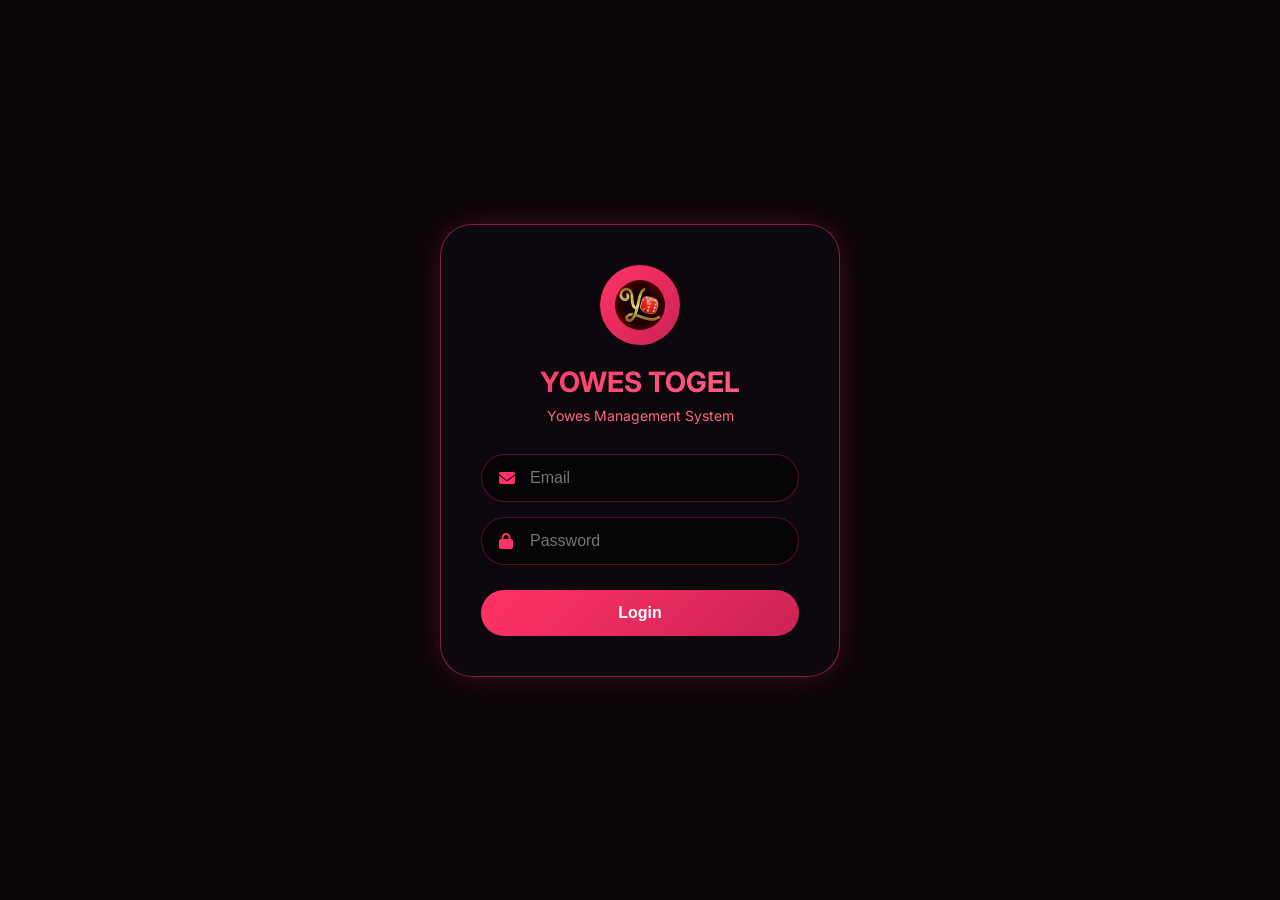
<file: index.html>
<!DOCTYPE html>
<html lang="id">
<head>
    <meta charset="UTF-8">
    <meta name="viewport" content="width=device-width, initial-scale=1.0, user-scalable=yes, viewport-fit=cover">
    <title>Staff Attendance System - Login</title>
    <link href="https://fonts.googleapis.com/css2?family=Inter:opsz,wght@14..32,300;14..32,400;14..32,500;14..32,600;14..32,700&display=swap" rel="stylesheet">
    <link rel="stylesheet" href="https://cdnjs.cloudflare.com/ajax/libs/font-awesome/6.4.0/css/all.min.css">
    <link rel="stylesheet" href="style.css">
</head>
<body>
    <canvas id="glitterCanvas" class="glitter-canvas"></canvas>
    <div id="loginPage" class="login-page">
        <div class="login-card">
            <div class="logo-icon"><img src="assets/logo.png" alt="Logo"></div>
            <h1>YOWES TOGEL</h1>
            <p class="subtitle">Yowes Management System</p>
            <div class="input-group-login">
                <i class="fas fa-envelope"></i>
                <input type="email" id="loginEmail" placeholder="Email">
            </div>
            <div class="input-group-login">
                <i class="fas fa-lock"></i>
                <input type="password" id="loginPassword" placeholder="Password">
            </div>
            <div id="loginError" class="error-msg"></div>
            <button class="login-btn" id="loginButton">Login</button>
        </div>
    </div>
    <script>
        // Background glitter merah
        const canvas = document.getElementById('glitterCanvas');
        const ctx = canvas.getContext('2d');
        let particles = [];
        const particleCount = 200;

        function resizeCanvas() {
            canvas.width = window.innerWidth;
            canvas.height = window.innerHeight;
        }

        function createParticles() {
            for (let i = 0; i < particleCount; i++) {
                particles.push({
                    x: Math.random() * canvas.width,
                    y: Math.random() * canvas.height,
                    radius: Math.random() * 2 + 1,
                    alpha: Math.random() * 0.5 + 0.2,
                    speedX: (Math.random() - 0.5) * 0.5,
                    speedY: (Math.random() - 0.5) * 0.5 + 0.2,
                });
            }
        }

        function drawGlitter() {
            ctx.clearRect(0, 0, canvas.width, canvas.height);
            for (let p of particles) {
                ctx.beginPath();
                ctx.arc(p.x, p.y, p.radius, 0, Math.PI * 2);
                ctx.fillStyle = `rgba(255, 51, 102, ${p.alpha})`;
                ctx.fill();
                p.x += p.speedX;
                p.y += p.speedY;
                if (p.x < 0) p.x = canvas.width;
                if (p.x > canvas.width) p.x = 0;
                if (p.y < 0) p.y = canvas.height;
                if (p.y > canvas.height) p.y = 0;
            }
            requestAnimationFrame(drawGlitter);
        }

        window.addEventListener('resize', () => {
            resizeCanvas();
            particles = [];
            createParticles();
        });
        resizeCanvas();
        createParticles();
        drawGlitter();

        // Login logic
        const users = [
            { email: "antonywian@gmail.com", password: "toni123", role: "master", fullname: "Master Admin" },
            { email: "cs@attendance.com", password: "cs123", role: "cs", fullname: "CS User" },
            { email: "kapten@attendance.com", password: "kapten123", role: "kapten", fullname: "Kapten User" }
        ];

        function handleLogin() {
            const email = document.getElementById('loginEmail').value.trim();
            const password = document.getElementById('loginPassword').value;
            const errorDiv = document.getElementById('loginError');
            errorDiv.style.display = 'none';
            if (!email || !password) {
                errorDiv.innerHTML = '⚠️ Email dan password harus diisi!';
                errorDiv.style.display = 'block';
                return;
            }
            const user = users.find(u => u.email === email && u.password === password);
            if (!user) {
                errorDiv.innerHTML = '⚠️ Email atau password salah!';
                errorDiv.style.display = 'block';
                document.getElementById('loginPassword').value = '';
                return;
            }
            sessionStorage.setItem('currentUser', JSON.stringify(user));
            if (user.role === 'master') window.location.href = 'dashboard-master.html';
            else if (user.role === 'cs') window.location.href = 'dashboard-cs.html';
            else if (user.role === 'kapten') window.location.href = 'dashboard-kapten.html';
        }

        document.getElementById('loginButton').addEventListener('click', handleLogin);
        document.getElementById('loginPassword').addEventListener('keypress', e => { if (e.key === 'Enter') handleLogin(); });
        document.getElementById('loginEmail').addEventListener('keypress', e => { if (e.key === 'Enter') handleLogin(); });
    </script>
</body>
</html>
</file>
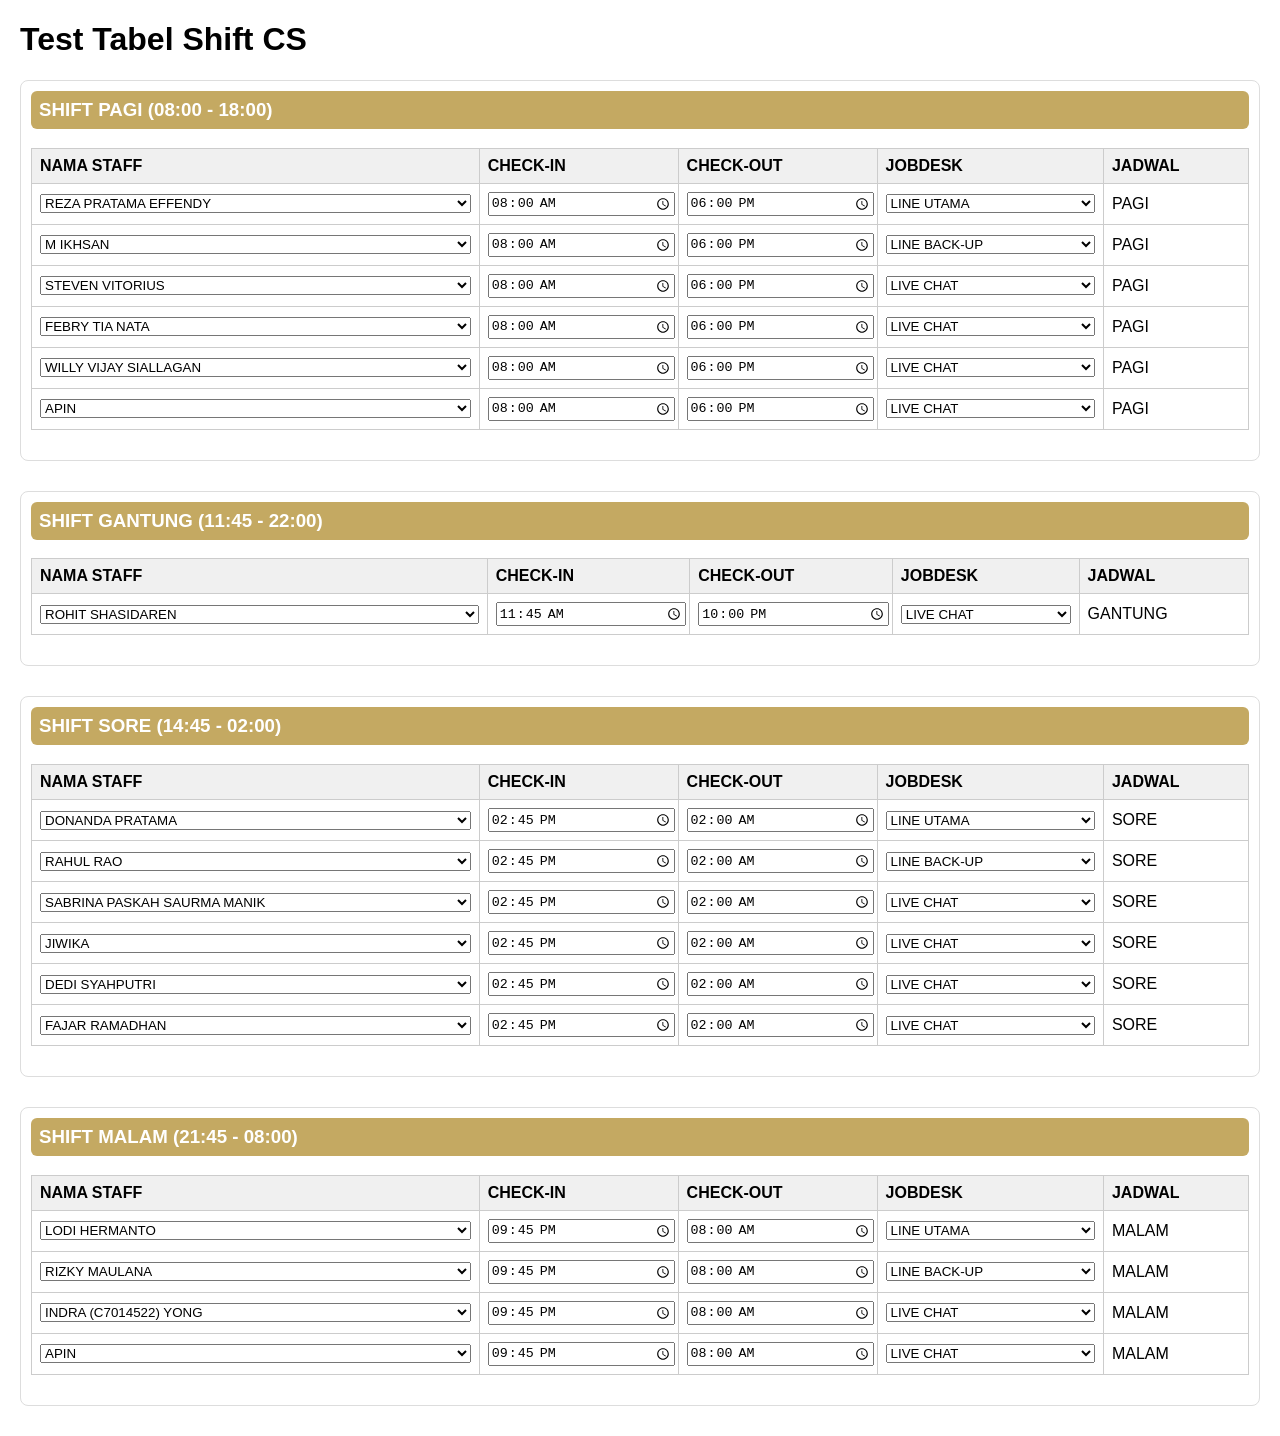
<file: shift-cs-test.html>
<!DOCTYPE html>
<html lang="id">
<head>
    <meta charset="UTF-8">
    <title>Test Shift CS</title>
    <style>
        body { font-family: Arial; margin: 20px; }
        table { border-collapse: collapse; width: 100%; margin-bottom: 20px; }
        th, td { border: 1px solid #ccc; padding: 8px; text-align: left; }
        th { background: #f0f0f0; }
        select, input { width: 100%; }
        .section { margin-bottom: 30px; border: 1px solid #ddd; padding: 10px; border-radius: 8px; }
        .section h3 { margin-top: 0; background: #c4a962; color: white; padding: 8px; border-radius: 6px; }
    </style>
</head>
<body>
    <h1>Test Tabel Shift CS</h1>
    <div id="shiftCsContainer"></div>

    <script>
        // Data Staff CS
        const staffDataCS = [
            "REZA PRATAMA EFFENDY","M IKHSAN","STEVEN VITORIUS","FEBRY TIA NATA",
            "WILLY VIJAY SIALLAGAN","APIN","ROHIT SHASIDAREN","INDRA (C7014522) YONG",
            "DONANDA PRATAMA","RAHUL RAO","SABRINA PASKAH SAURMA MANIK","JIWIKA",
            "DEDI SYAHPUTRI","FAJAR RAMADHAN","LODI HERMANTO","RIZKY MAULANA"
        ];

        function renderShiftCS() {
            const container = document.getElementById('shiftCsContainer');
            if (!container) return;

            let html = '';

            // SHIFT PAGI
            html += `<div class="section"><h3>SHIFT PAGI (08:00 - 18:00)</h3><table><thead><tr><th>NAMA STAFF</th><th>CHECK-IN</th><th>CHECK-OUT</th><th>JOBDESK</th><th>JADWAL</th></tr></thead><tbody>`;
            const pagiStaff = ["REZA PRATAMA EFFENDY","M IKHSAN","STEVEN VITORIUS","FEBRY TIA NATA","WILLY VIJAY SIALLAGAN","APIN"];
            const pagiJobdesk = ["LINE UTAMA","LINE BACK-UP","LIVE CHAT","LIVE CHAT","LIVE CHAT","LIVE CHAT"];
            for (let i = 0; i < pagiStaff.length; i++) {
                html += `<tr>
                            <td><select>${staffDataCS.map(n => `<option value="${n}" ${n === pagiStaff[i] ? 'selected' : ''}>${n}</option>`).join('')}</select></td>
                            <td><input type="time" value="08:00:00"></td>
                            <td><input type="time" value="18:00:00"></td>
                            <td><select>${["LINE UTAMA","LINE BACK-UP","LIVE CHAT"].map(j => `<option value="${j}" ${j === pagiJobdesk[i] ? 'selected' : ''}>${j}</option>`).join('')}</select></td>
                            <td>PAGI</td>
                          </tr>`;
            }
            html += `</tbody></table></div>`;

            // SHIFT GANTUNG
            html += `<div class="section"><h3>SHIFT GANTUNG (11:45 - 22:00)</h3><table><thead><tr><th>NAMA STAFF</th><th>CHECK-IN</th><th>CHECK-OUT</th><th>JOBDESK</th><th>JADWAL</th></tr></thead><tbody>`;
            html += `<tr>
                        <td><select>${staffDataCS.map(n => `<option value="${n}" ${n === "ROHIT SHASIDAREN" ? 'selected' : ''}>${n}</option>`).join('')}</select></td>
                        <td><input type="time" value="11:45:00"></td>
                        <td><input type="time" value="22:00:00"></td>
                        <td><select><option>LIVE CHAT</option></select></td>
                        <td>GANTUNG</td>
                      </tr>`;
            html += `</tbody></table></div>`;

            // SHIFT SORE
            html += `<div class="section"><h3>SHIFT SORE (14:45 - 02:00)</h3><table><thead><tr><th>NAMA STAFF</th><th>CHECK-IN</th><th>CHECK-OUT</th><th>JOBDESK</th><th>JADWAL</th></tr></thead><tbody>`;
            const soreStaff = ["DONANDA PRATAMA","RAHUL RAO","SABRINA PASKAH SAURMA MANIK","JIWIKA","DEDI SYAHPUTRI","FAJAR RAMADHAN"];
            const soreJobdesk = ["LINE UTAMA","LINE BACK-UP","LIVE CHAT","LIVE CHAT","LIVE CHAT","LIVE CHAT"];
            for (let i = 0; i < soreStaff.length; i++) {
                html += `<tr>
                            <td><select>${staffDataCS.map(n => `<option value="${n}" ${n === soreStaff[i] ? 'selected' : ''}>${n}</option>`).join('')}</select></td>
                            <td><input type="time" value="14:45:00"></td>
                            <td><input type="time" value="02:00:00"></td>
                            <td><select>${["LINE UTAMA","LINE BACK-UP","LIVE CHAT"].map(j => `<option value="${j}" ${j === soreJobdesk[i] ? 'selected' : ''}>${j}</option>`).join('')}</select></td>
                            <td>SORE</td>
                          </tr>`;
            }
            html += `</tbody></table></div>`;

            // SHIFT MALAM
            html += `<div class="section"><h3>SHIFT MALAM (21:45 - 08:00)</h3><table><thead><tr><th>NAMA STAFF</th><th>CHECK-IN</th><th>CHECK-OUT</th><th>JOBDESK</th><th>JADWAL</th></tr></thead><tbody>`;
            const malamStaff = ["LODI HERMANTO","RIZKY MAULANA","INDRA (C7014522) YONG","APIN"];
            const malamJobdesk = ["LINE UTAMA","LINE BACK-UP","LIVE CHAT","LIVE CHAT"];
            for (let i = 0; i < malamStaff.length; i++) {
                html += `<tr>
                            <td><select>${staffDataCS.map(n => `<option value="${n}" ${n === malamStaff[i] ? 'selected' : ''}>${n}</option>`).join('')}</select></td>
                            <td><input type="time" value="21:45:00"></td>
                            <td><input type="time" value="08:00:00"></td>
                            <td><select>${["LINE UTAMA","LINE BACK-UP","LIVE CHAT"].map(j => `<option value="${j}" ${j === malamJobdesk[i] ? 'selected' : ''}>${j}</option>`).join('')}</select></td>
                            <td>MALAM</td>
                          </tr>`;
            }
            html += `</tbody></table></div>`;

            container.innerHTML = html;
        }

        renderShiftCS();
    </script>
</body>
</html>
</file>
<file: style.css>
/* style.css - versi final dengan background glitter merah */
* {
    margin: 0;
    padding: 0;
    box-sizing: border-box;
}

:root {
    --primary: #ff3366;
    --primary-dark: #cc2255;
    --primary-light: #ff6688;
    --bg-primary: #0a0508;
    --bg-secondary: rgba(15, 10, 15, 0.85);
    --text-primary: #ffffff;
    --text-secondary: rgba(255,255,255,0.7);
    --border: rgba(255, 51, 102, 0.3);
    --card-shadow: 0 5px 20px rgba(0,0,0,0.2);
    --success: #00ff88;
    --danger: #ff3366;
    --warning: #ffaa33;
    --info: #33aaff;
    --portal-open: #00ff88;
    --portal-closed: #ff3366;
}

body.dark {
    --bg-primary: #0a0508;
    --bg-secondary: rgba(15,10,15,0.85);
    --text-primary: #ffffff;
    --text-secondary: rgba(255,255,255,0.7);
}

body {
    font-family: 'Inter', sans-serif;
    background: #0a0508;
    color: var(--text-primary);
    transition: all 0.3s ease;
    position: relative;
    overflow-x: hidden;
    min-height: 100vh;
}

/* Background Glitter Merah (Tanpa Kubus) */
.glitter-canvas {
    position: fixed;
    top: 0;
    left: 0;
    width: 100%;
    height: 100%;
    z-index: -1;
    pointer-events: none;
}

/* ==================== LOGIN PAGE ==================== */
.login-page {
    position: fixed;
    top: 0;
    left: 0;
    width: 100%;
    height: 100%;
    background: #0a0508;
    display: flex;
    justify-content: center;
    align-items: center;
    z-index: 9999;
    overflow: hidden;
}

.login-card {
    background: rgba(15, 10, 15, 0.85);
    backdrop-filter: blur(10px);
    border-radius: 32px;
    padding: 40px;
    width: 90%;
    max-width: 400px;
    text-align: center;
    border: 1px solid rgba(255, 51, 102, 0.5);
    box-shadow: 0 0 30px rgba(255, 51, 102, 0.2);
    animation: cardGlow 3s ease-in-out infinite;
    z-index: 10;
}

@keyframes cardGlow {
    0%,100% { box-shadow: 0 0 20px rgba(255,51,102,0.3); }
    50% { box-shadow: 0 0 40px rgba(255,51,102,0.6); }
}

.login-card .logo-icon {
    width: 80px;
    height: 80px;
    background: linear-gradient(135deg, #ff3366, #cc2255);
    border-radius: 50%;
    display: flex;
    align-items: center;
    justify-content: center;
    margin: 0 auto 20px;
    animation: pulse 2s ease-in-out infinite;
}

@keyframes pulse {
    0%,100% { transform: scale(1); box-shadow: 0 0 0 0 rgba(255,51,102,0.4); }
    50% { transform: scale(1.05); box-shadow: 0 0 0 20px rgba(255,51,102,0); }
}

.login-card .logo-icon img {
    width: 50px;
    height: 50px;
    object-fit: cover;
    border-radius: 50%;
}

.login-card h1 {
    font-size: 28px;
    margin-bottom: 8px;
    background: linear-gradient(135deg, #ff3366, #ff6688);
    -webkit-background-clip: text;
    background-clip: text;
    color: transparent;
}

.login-card .subtitle {
    color: #ff6688;
    margin-bottom: 30px;
    font-size: 14px;
}

.input-group-login {
    position: relative;
    margin: 15px 0;
}

.input-group-login i {
    position: absolute;
    left: 18px;
    top: 50%;
    transform: translateY(-50%);
    color: #ff3366;
}

.input-group-login input {
    width: 100%;
    padding: 14px 15px 14px 48px;
    border: 1px solid rgba(255,51,102,0.3);
    border-radius: 40px;
    font-size: 16px;
    background: rgba(0,0,0,0.5);
    color: white;
}

.login-btn {
    width: 100%;
    padding: 14px;
    background: linear-gradient(135deg, #ff3366, #cc2255);
    border: none;
    border-radius: 40px;
    font-size: 16px;
    font-weight: 600;
    color: white;
    cursor: pointer;
    margin-top: 10px;
    transition: all 0.3s;
}

.login-btn:hover {
    transform: translateY(-2px);
    box-shadow: 0 5px 20px rgba(255,51,102,0.4);
}

.error-msg {
    color: #ff6688;
    background: rgba(255,51,102,0.1);
    padding: 10px;
    border-radius: 10px;
    margin: 10px 0;
    display: none;
}

.demo-info {
    margin-top: 20px;
    padding-top: 15px;
    border-top: 1px solid rgba(255,51,102,0.3);
    font-size: 12px;
    color: rgba(255,255,255,0.6);
}

/* ==================== DASHBOARD LAYOUT ==================== */
.dashboard {
    display: flex;
    min-height: 100vh;
    position: relative;
    z-index: 10;
}

.sidebar {
    width: 280px;
    background: rgba(10, 5, 8, 0.8);
    backdrop-filter: blur(12px);
    color: white;
    position: fixed;
    height: 100vh;
    overflow-y: auto;
    z-index: 100;
    border-right: 1px solid rgba(255, 51, 102, 0.3);
    transition: all 0.3s;
}

.sidebar-header {
    padding: 25px;
    text-align: center;
    border-bottom: 1px solid rgba(255, 51, 102, 0.3);
}

.sidebar-header h2 {
    font-size: 20px;
    background: linear-gradient(135deg, #ff3366, #ff6688);
    -webkit-background-clip: text;
    background-clip: text;
    color: transparent;
}

.sidebar-header h2 i {
    color: #ff3366;
    margin-right: 10px;
}

.user-profile-sidebar {
    padding: 20px;
    text-align: center;
    border-bottom: 1px solid rgba(255, 51, 102, 0.3);
}

.user-avatar {
    width: 60px;
    height: 60px;
    background: linear-gradient(135deg, #ff3366, #ff6688);
    border-radius: 50%;
    display: flex;
    align-items: center;
    justify-content: center;
    margin: 0 auto 12px;
    font-size: 24px;
    font-weight: bold;
    animation: avatarPulse 2s ease-in-out infinite;
}

@keyframes avatarPulse {
    0%,100% { box-shadow: 0 0 10px rgba(255,51,102,0.4); }
    50% { box-shadow: 0 0 20px rgba(255,51,102,0.8); }
}

.user-avatar img {
    width: 100%;
    height: 100%;
    border-radius: 50%;
    object-fit: cover;
}

.user-name-sidebar {
    font-weight: 600;
    margin-bottom: 5px;
    font-size: 16px;
}

.user-role-sidebar {
    font-size: 12px;
    color: #ff6688;
}

.sidebar-menu {
    padding: 20px 0;
}

.menu-item {
    padding: 12px 20px;
    display: flex;
    align-items: center;
    gap: 12px;
    color: rgba(255, 255, 255, 0.7);
    cursor: pointer;
    transition: all 0.3s;
    border-left: 3px solid transparent;
}

.menu-item:hover, .menu-item.active {
    background: rgba(255, 51, 102, 0.1);
    border-left-color: #ff3366;
    color: #ff6688;
}

.menu-item i {
    width: 24px;
}

.sidebar-footer {
    padding: 20px;
    border-top: 1px solid rgba(255, 51, 102, 0.3);
    margin-top: 20px;
}

/* Main Content */
.main-content {
    margin-left: 280px;
    padding: 20px 30px;
    width: 100%;
}

.top-bar {
    display: flex;
    justify-content: space-between;
    align-items: center;
    margin-bottom: 30px;
    padding-bottom: 15px;
    border-bottom: 1px solid rgba(255, 51, 102, 0.3);
}

.page-title {
    font-size: 24px;
    font-weight: 600;
    background: linear-gradient(135deg, #ff3366, #ff6688);
    -webkit-background-clip: text;
    background-clip: text;
    color: transparent;
}

.top-actions {
    display: flex;
    gap: 10px;
}

.btn-icon {
    background: rgba(255, 51, 102, 0.1);
    border: 1px solid rgba(255, 51, 102, 0.3);
    width: 40px;
    height: 40px;
    border-radius: 50%;
    cursor: pointer;
    color: #ff6688;
    transition: all 0.3s;
}

.btn-icon:hover {
    background: rgba(255, 51, 102, 0.3);
    box-shadow: 0 0 15px rgba(255,51,102,0.4);
}

.btn-logout {
    background: linear-gradient(135deg, #ff3366, #cc2255);
    color: white;
    border: none;
    padding: 8px 20px;
    border-radius: 30px;
    cursor: pointer;
    transition: all 0.3s;
}

.btn-logout:hover {
    transform: translateY(-2px);
    box-shadow: 0 0 20px rgba(255,51,102,0.5);
}

/* Cards */
.card {
    background: rgba(15, 10, 15, 0.6);
    backdrop-filter: blur(12px);
    border-radius: 20px;
    padding: 25px;
    margin-bottom: 25px;
    border: 1px solid rgba(255, 51, 102, 0.3);
    transition: all 0.3s;
}

.card:hover {
    transform: translateY(-3px);
    border-color: rgba(255, 51, 102, 0.8);
    box-shadow: 0 0 25px rgba(255,51,102,0.3);
}

.card-title {
    font-size: 18px;
    font-weight: 600;
    margin-bottom: 20px;
    padding-bottom: 10px;
    border-bottom: 2px solid #ff3366;
    display: inline-block;
}

.card-title i {
    margin-right: 8px;
    color: #ff3366;
}

/* Stats Grid */
.stats-grid {
    display: grid;
    grid-template-columns: repeat(auto-fit, minmax(200px, 1fr));
    gap: 20px;
    margin-bottom: 25px;
}

.stat-card {
    background: rgba(15, 10, 15, 0.5);
    backdrop-filter: blur(12px);
    border-radius: 20px;
    padding: 20px;
    text-align: center;
    border: 1px solid rgba(255, 51, 102, 0.3);
    transition: all 0.3s;
}

.stat-card:hover {
    transform: translateY(-5px);
    border-color: #ff3366;
    box-shadow: 0 0 20px rgba(255,51,102,0.4);
}

.stat-number {
    font-size: 32px;
    font-weight: 700;
    color: #ff6688;
    margin: 10px 0;
}

/* Portal Status */
.portal-status {
    text-align: center;
    padding: 20px;
    border-radius: 20px;
    margin-bottom: 25px;
}

.portal-open {
    background: linear-gradient(135deg, rgba(0, 255, 136, 0.15), rgba(0, 255, 136, 0.05));
    border: 2px solid #00ff88;
    animation: portalPulse 1.5s ease-in-out infinite;
    box-shadow: 0 0 30px rgba(0, 255, 136, 0.3);
}

.portal-closed {
    background: linear-gradient(135deg, rgba(255, 51, 102, 0.15), rgba(255, 51, 102, 0.05));
    border: 2px solid #ff3366;
    animation: portalPulseRed 1.5s ease-in-out infinite;
    box-shadow: 0 0 30px rgba(255, 51, 102, 0.3);
}

@keyframes portalPulse {
    0%,100% { box-shadow: 0 0 10px rgba(0,255,136,0.3); }
    50% { box-shadow: 0 0 30px rgba(0,255,136,0.6); }
}

@keyframes portalPulseRed {
    0%,100% { box-shadow: 0 0 10px rgba(255,51,102,0.3); }
    50% { box-shadow: 0 0 30px rgba(255,51,102,0.6); }
}

.portal-badge {
    display: inline-block;
    padding: 10px 25px;
    border-radius: 50px;
    font-weight: 600;
    margin-top: 15px;
}

.portal-badge.open {
    background: #00ff88;
    color: #000;
}

.portal-badge.closed {
    background: #ff3366;
    color: white;
}

.absen-btn {
    background: linear-gradient(135deg, #ff3366, #cc2255);
    color: white;
    border: none;
    padding: 12px 30px;
    border-radius: 50px;
    cursor: pointer;
    margin-top: 15px;
    font-weight: 600;
    transition: all 0.3s;
}

.absen-btn:hover {
    transform: scale(1.02);
    box-shadow: 0 0 20px rgba(255,51,102,0.5);
}

/* Tables */
.table-wrapper {
    overflow-x: auto;
}

table {
    width: 100%;
    border-collapse: collapse;
    font-size: 13px;
}

th, td {
    padding: 12px;
    text-align: left;
    border-bottom: 1px solid rgba(255, 51, 102, 0.3);
}

th {
    background: rgba(255, 51, 102, 0.1);
    font-weight: 600;
    color: #ff6688;
}

tr:hover {
    background: rgba(255, 51, 102, 0.05);
}

/* Badges */
.badge {
    display: inline-block;
    padding: 4px 12px;
    border-radius: 20px;
    font-size: 11px;
    font-weight: 600;
}

.badge-success {
    background: rgba(0, 255, 136, 0.2);
    color: #00ff88;
    border: 1px solid #00ff88;
}

.badge-danger {
    background: rgba(255, 51, 102, 0.2);
    color: #ff6688;
    border: 1px solid #ff3366;
}

.fine-status {
    display: inline-block;
    padding: 4px 12px;
    border-radius: 20px;
    font-size: 12px;
    cursor: pointer;
}

.fine-unpaid {
    background: rgba(255, 51, 102, 0.2);
    color: #ff6688;
    border: 1px solid #ff3366;
}

.fine-paid {
    background: rgba(0, 255, 136, 0.2);
    color: #00ff88;
    border: 1px solid #00ff88;
}

.action-btn {
    padding: 5px 10px;
    border: none;
    border-radius: 6px;
    cursor: pointer;
    font-size: 12px;
    background: rgba(255, 51, 102, 0.2);
    color: #ff6688;
    transition: all 0.3s;
}

.action-btn:hover {
    background: #ff3366;
    color: white;
    box-shadow: 0 0 10px rgba(255,51,102,0.5);
}

/* Shift Tables */
.shift-section {
    margin-bottom: 30px;
    background: rgba(15, 10, 15, 0.5);
    backdrop-filter: blur(12px);
    border-radius: 16px;
    overflow: hidden;
    border: 1px solid rgba(255, 51, 102, 0.3);
}

.shift-title {
    background: linear-gradient(135deg, #ff3366, #cc2255);
    color: white;
    padding: 12px 20px;
    font-weight: 600;
    font-size: 16px;
    display: flex;
    align-items: center;
    gap: 10px;
}

.shift-table {
    width: 100%;
    border-collapse: collapse;
}

.shift-table th {
    background: rgba(255, 51, 102, 0.1);
    color: #ff6688;
    padding: 12px;
    text-align: center;
    border-bottom: 2px solid #ff3366;
}

.shift-table td {
    padding: 10px;
    text-align: center;
    border-bottom: 1px solid rgba(255, 51, 102, 0.2);
}

.shift-table select,
.shift-table input {
    width: 95%;
    padding: 8px;
    border: 1px solid rgba(255, 51, 102, 0.3);
    border-radius: 8px;
    background: rgba(0, 0, 0, 0.5);
    color: white;
}

.date-selector {
    background: rgba(15, 10, 15, 0.5);
    padding: 15px;
    border-radius: 16px;
    margin-bottom: 20px;
    display: flex;
    gap: 15px;
    align-items: center;
    flex-wrap: wrap;
    border: 1px solid rgba(255, 51, 102, 0.3);
}

.btn-submit {
    background: linear-gradient(135deg, #ff3366, #cc2255);
    color: white;
    padding: 8px 20px;
    border: none;
    border-radius: 30px;
    cursor: pointer;
    transition: all 0.3s;
}

.btn-submit:hover {
    transform: scale(1.02);
    box-shadow: 0 0 15px rgba(255,51,102,0.5);
}

.mobile-menu-btn {
    display: none;
    background: #ff3366;
    color: white;
    width: 40px;
    height: 40px;
    border-radius: 50%;
    border: none;
    cursor: pointer;
    align-items: center;
    justify-content: center;
}

@media (max-width: 768px) {
    .sidebar {
        transform: translateX(-100%);
        position: fixed;
    }
    .sidebar.open {
        transform: translateX(0);
    }
    .main-content {
        margin-left: 0;
        padding: 15px;
    }
    .stats-grid {
        grid-template-columns: 1fr;
    }
    .mobile-menu-btn {
        display: flex;
    }
}
</file>
